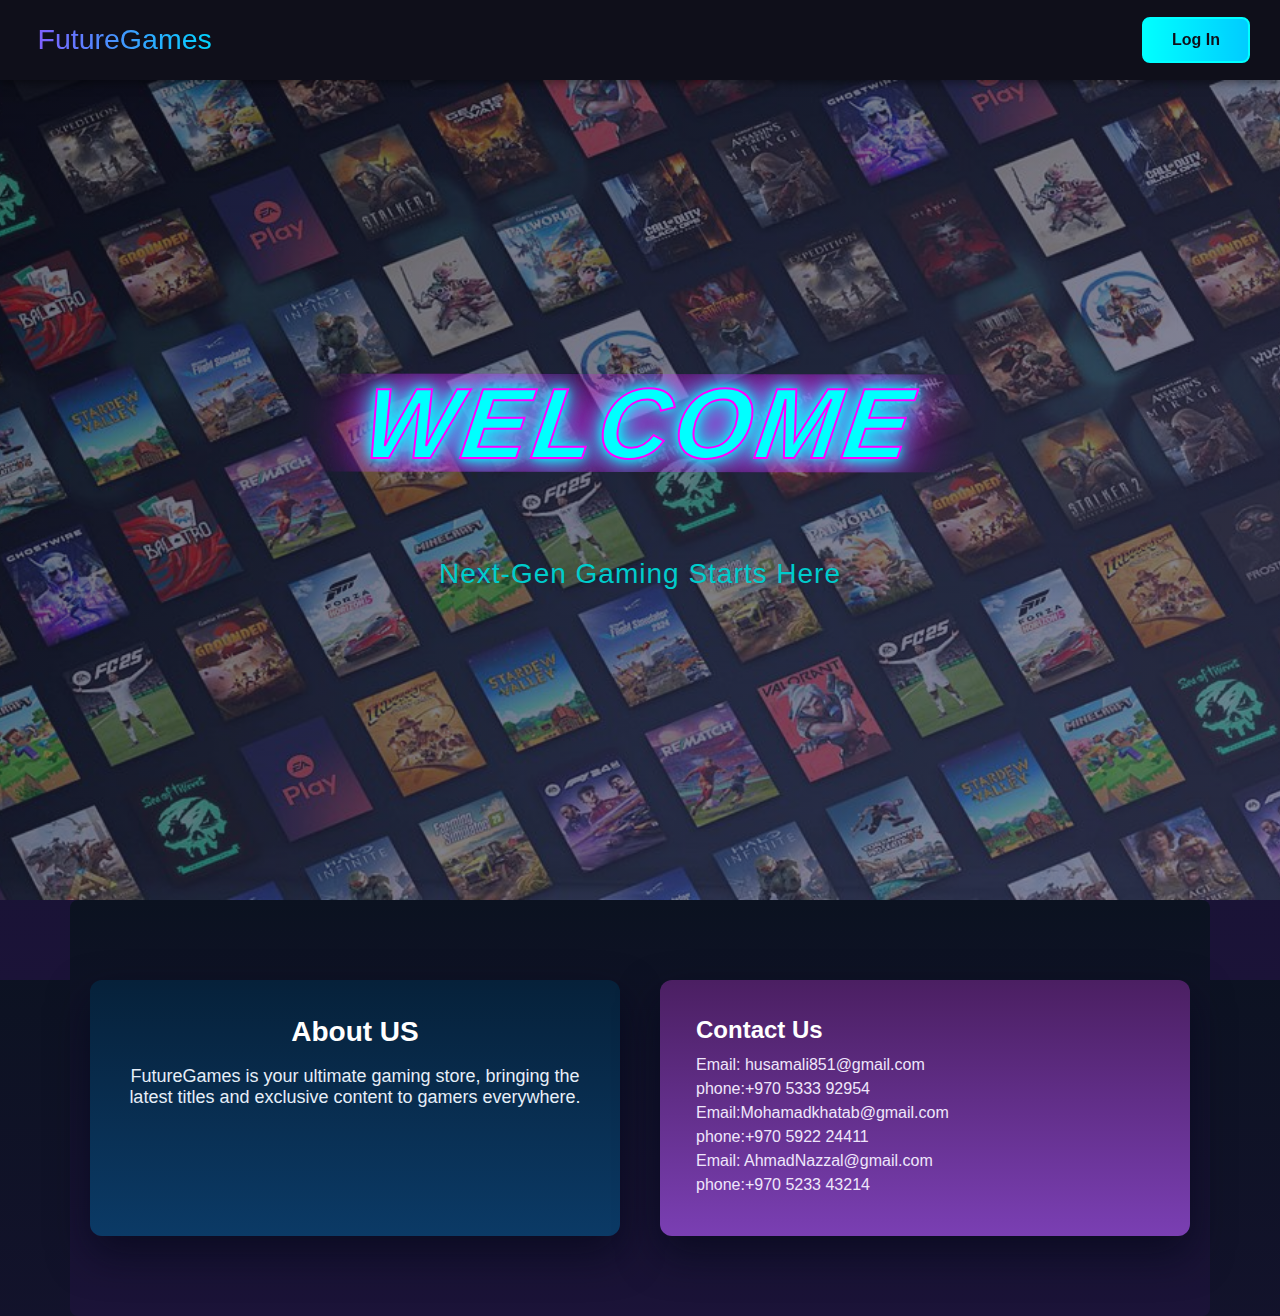
<file: index.html>
<!DOCTYPE html>
<html>
<title> FutureGames</title>

<head>
    <meta charset="UTF-8">
    <title>FutureGames</title>
    <link rel="stylesheet" href="css/index.css">

</head>

<body>

    <header>
        <img src="assets/images/FutureGames-logo.svg" alt="FutureGames-logo" class="logo">
        <a href="login.html" class="signin-btn">Log In</a>
    </header>


    <section class="welcom">
        <h1>WELCOME</h1>
        <p>Next-Gen Gaming Starts Here</p>
    </section>


    <section class="cards">
        <div class="card about">
            <h2>About US</h2>
            <p>FutureGames is your ultimate gaming store, bringing the latest titles and exclusive content to gamers
                everywhere.</p>
        </div>

        <div class="card contact">
            <h3>Contact Us</h3>
            <p>Email: husamali851@gmail.com</p>
            <p>phone:+970 5333 92954</p>
            <p>Email:Mohamadkhatab@gmail.com</p>
            <p>phone:+970 5922 24411</p>
            <p>Email: AhmadNazzal@gmail.com</p>
            <p>phone:+970 5233 43214</p>
        </div>
    </section>

</body>

</html>
</file>
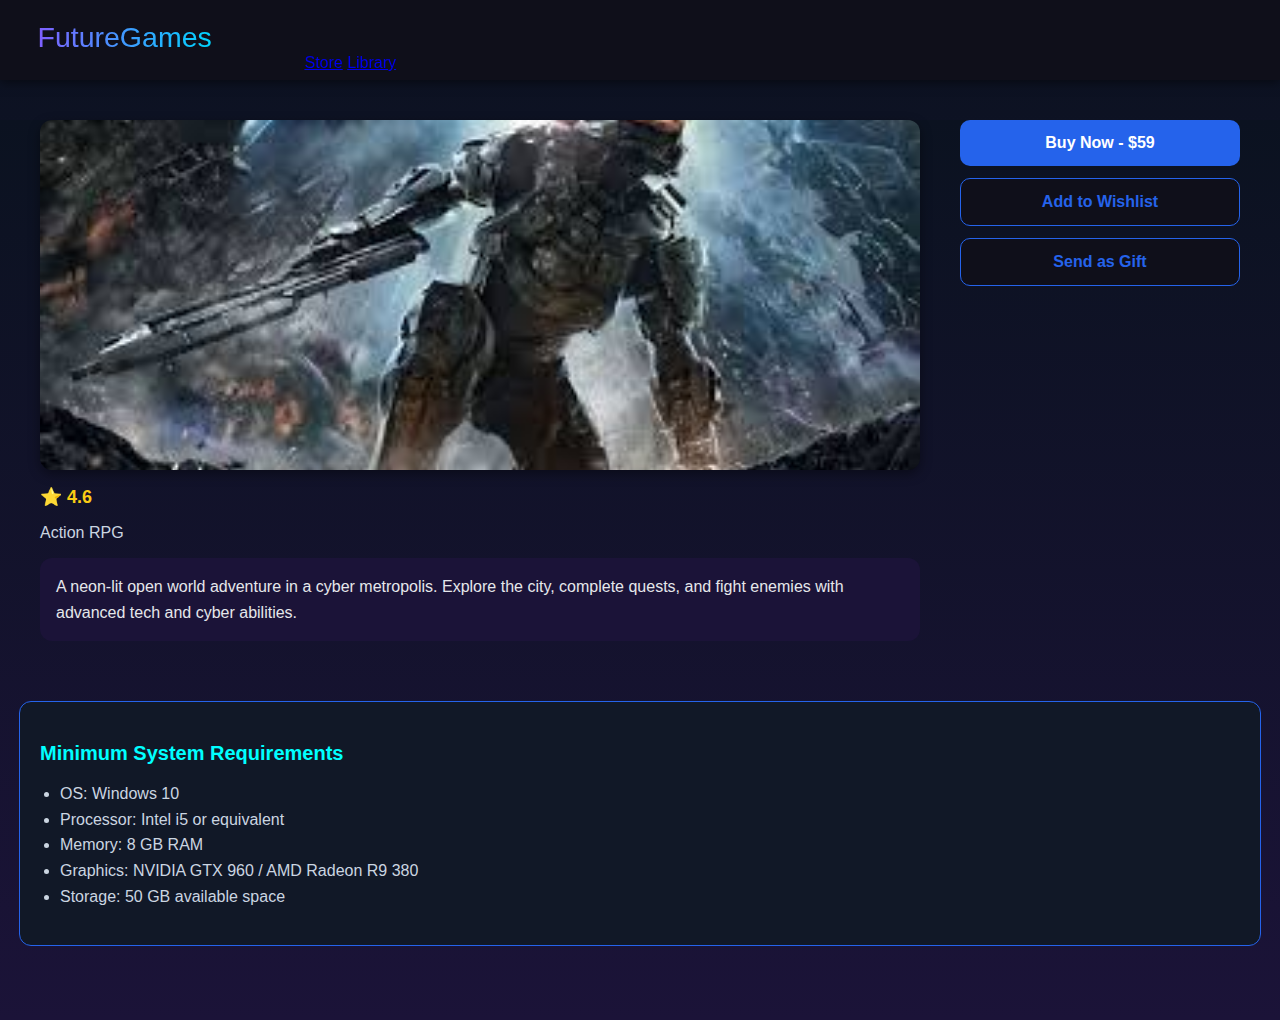
<file: game1.html>
<!DOCTYPE html>
<html lang="en">
<head>
    <meta charset="UTF-8">
    <meta name="viewport" content="width=device-width, initial-scale=1.0">
    <title>Cyber Adventure | FutureGames</title>
    <link rel="stylesheet" href="css/game1.css">
    <style>
        /* ===== General resets ===== */
        html, body {
            height: 100%;
            margin: 0;
            padding: 0;
            font-family: Arial, Helvetica, sans-serif;
            background: linear-gradient(180deg, #0b1220 0%, #1b1338 100%);
            color: #eee;
            scroll-behavior: smooth;
        }

        header {
            position: fixed;
            top: 0;
            width: 100%;
            height: 80px;
            background-color: #0f0f1a;
            display: flex;
            justify-content: space-between;
            align-items: center;
            padding: 0 30px;
            box-shadow: 0 2px 10px rgba(0,0,0,0.5);
            z-index: 100;
            box-sizing: border-box;
        }

        header .logo {
            height: 60px;
        }

        /* ===== Page Layout ===== */
        .game-page {
            max-width: 1200px;
            margin: 120px auto 40px;
            display: flex;
            flex-wrap: wrap;
            gap: 40px;
            padding: 0 16px;
        }

        /* ===== Left Column ===== */
        .left-column {
            flex: 1 1 500px;
            display: flex;
            flex-direction: column;
            gap: 16px;
        }

        .left-column img {
            width: 100%;
            height: 350px;
            object-fit: cover;
            border-radius: 12px;
            background: #111827;
            box-shadow: 0 4px 12px rgba(0,0,0,0.4);
        }

        .rating {
            font-size: 18px;
            color: #facc15;
            font-weight: 700;
        }

        .genre {
            font-size: 16px;
            color: #cbd5e1;
            font-weight: 500;
        }

        .description {
            font-size: 16px;
            color: #e5e7eb;
            line-height: 1.6;
            background: #1b1338;
            padding: 16px;
            border-radius: 12px;
        }

        /* ===== Right Column ===== */
        .right-column {
            flex: 0 0 280px;
            display: flex;
            flex-direction: column;
            gap: 12px;
            align-items: stretch;
        }

        .buy-btn, .wishlist-btn, .gift-btn {
            padding: 14px;
            border-radius: 10px;
            font-weight: 700;
            font-size: 16px;
            cursor: pointer;
            border: none;
            text-align: center;
            transition: all 0.2s ease;
        }

        .buy-btn {
            background: #2563eb;
            color: white;
        }

        .buy-btn:hover {
            background: #1d4ed8;
        }

        .wishlist-btn, .gift-btn {
            background: #0f0f1a;
            border: 1px solid #2563eb;
            color: #2563eb;
        }

        .wishlist-btn:hover, .gift-btn:hover {
            background: #1b1338;
        }

        /* ===== System Requirements ===== */
        .system-req {
            max-width: 1200px;
            margin: 60px auto 40px;
            padding: 20px;
            background: #111827;
            border-radius: 12px;
            border: 1px solid #2563eb;
        }

        .system-req h3 {
            font-size: 20px;
            color: #00ffff;
            margin-bottom: 12px;
        }

        .system-req ul {
            list-style: disc;
            padding-left: 20px;
            color: #cbd5e1;
            line-height: 1.6;
        }

        /* ===== Responsive ===== */
        @media (max-width: 1000px) {
            .game-page {
                flex-direction: column;
                align-items: center;
            }

            .right-column {
                width: 100%;
            }

            .left-column img {
                height: 300px;
            }
        }
    </style>
</head>
<body>

<header>
    <div class="nav-left">
        <img src="assets/images/FutureGames-logo.svg" class="logo">
        <a href="store.html" class="nav-btn">Store</a>
        <a href="library.html" class="nav-btn">Library</a>
    </div>
</header>

<div class="game-page">
    <!-- Left column: images + info -->
    <div class="left-column">
        <img src="assets/images/games/game1.jpg" alt="Cyber Adventure">
        <div class="rating">⭐ 4.6</div>
        <div class="genre">Action RPG</div>
        <div class="description">
            A neon-lit open world adventure in a cyber metropolis. Explore the city, complete quests, and fight enemies with advanced tech and cyber abilities.
        </div>
    </div>

    <!-- Right column: purchase buttons -->
    <div class="right-column">
        <button class="buy-btn">Buy Now - $59</button>
        <button class="wishlist-btn">Add to Wishlist</button>
        <button class="gift-btn">Send as Gift</button>
    </div>
</div>

<!-- System Requirements -->
<div class="store-wrap system-req">
    <h3>Minimum System Requirements</h3>
    <ul>
        <li>OS: Windows 10</li>
        <li>Processor: Intel i5 or equivalent</li>
        <li>Memory: 8 GB RAM</li>
        <li>Graphics: NVIDIA GTX 960 / AMD Radeon R9 380</li>
        <li>Storage: 50 GB available space</li>
    </ul>
</div>

</body>
</html>
</file>
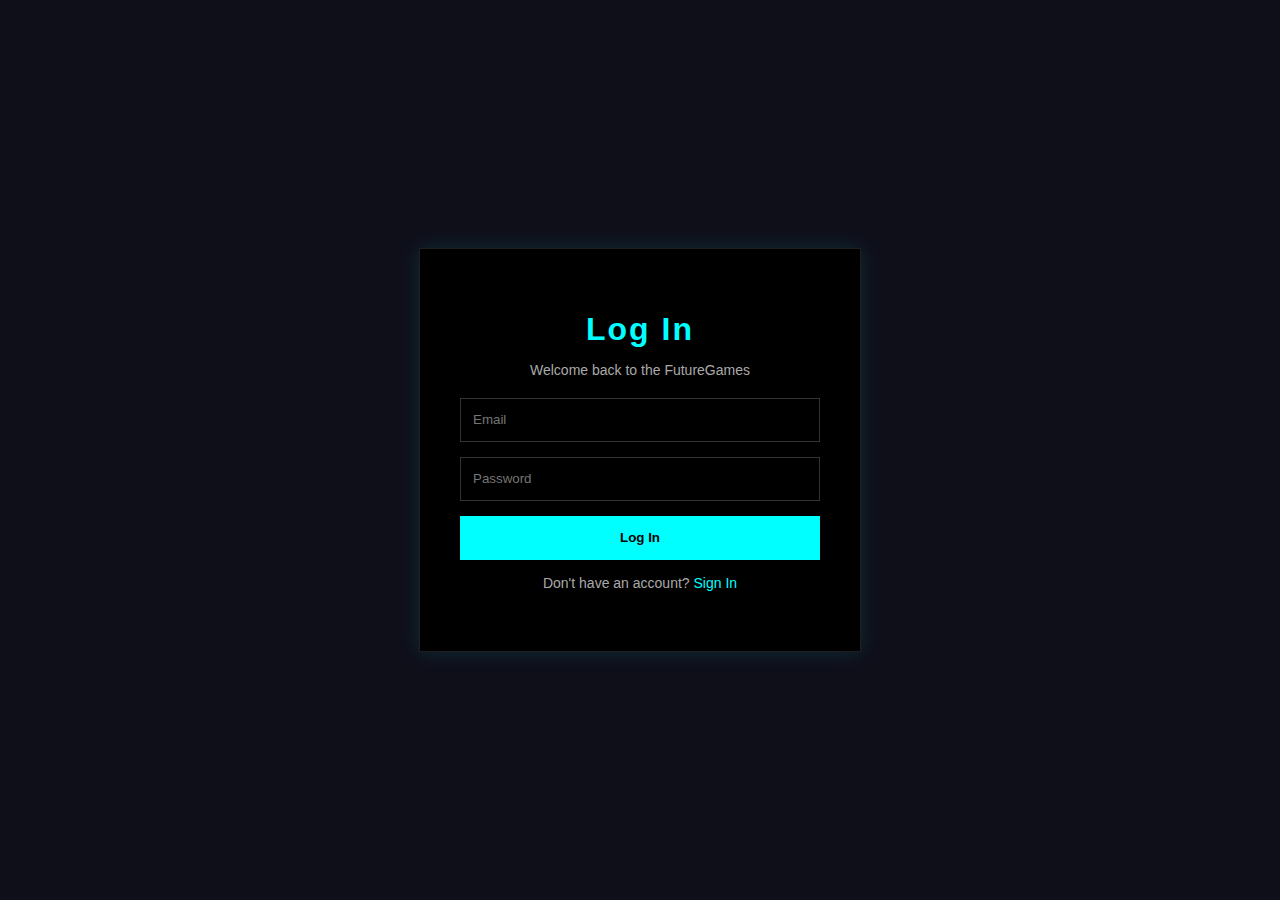
<file: library.html>
<!DOCTYPE html>
<html lang="en">

<head>
    <meta charset="UTF-8" />
    <meta name="viewport" content="width=device-width, initial-scale=1.0" />
    <title>My Library | FutureGames</title>
    <link rel="stylesheet" href="css/library.css">
</head>

<body>

    <header>
        <div class="nav-left">
            <img src="assets/images/FutureGames-logo.svg" class="logo">
            <a href="store.html" class="nav-btn">Store</a>
            <button class="nav-btn active" disabled>Library</button>
        </div>
        <div class="user-box">
            <span id="helloUser"></span>
        </div>
    </header>

    <div class="store-wrap">
        <h1>My Library</h1>
        <div class="grid" id="libraryGrid"></div>
        <p id="emptyLibrary">Your library is empty.</p>
    </div>

    <script>
        const currentUser = JSON.parse(localStorage.getItem('currentUser') || 'null');
        if (!currentUser) window.location.href = 'login.html';
        document.getElementById('helloUser').textContent = `Hi, ${currentUser.fullName}`;

        const libraryKey = `library_${currentUser.email}`;
        const library = JSON.parse(localStorage.getItem(libraryKey) || '[]');

        const grid = document.getElementById('libraryGrid');
        const empty = document.getElementById('emptyLibrary');

        if (library.length === 0) {
            empty.style.display = 'block';
        } else {
            empty.style.display = 'none';
            grid.innerHTML = library.map(game => `
    <div class="product">
        <div class="product-media" style="background:${game.color}">
            <img src="${game.image}" alt="${game.name}">
        </div>
        <div class="product-body">
            <h3>${game.name}</h3>
            <p class="meta">${game.genre}</p>
            <p class="desc">${game.description}</p>
            <button class="install-btn" disabled>Install</button>
        </div>
    </div>
    `).join('');
        }
    </script>

</body>

</html>
</file>
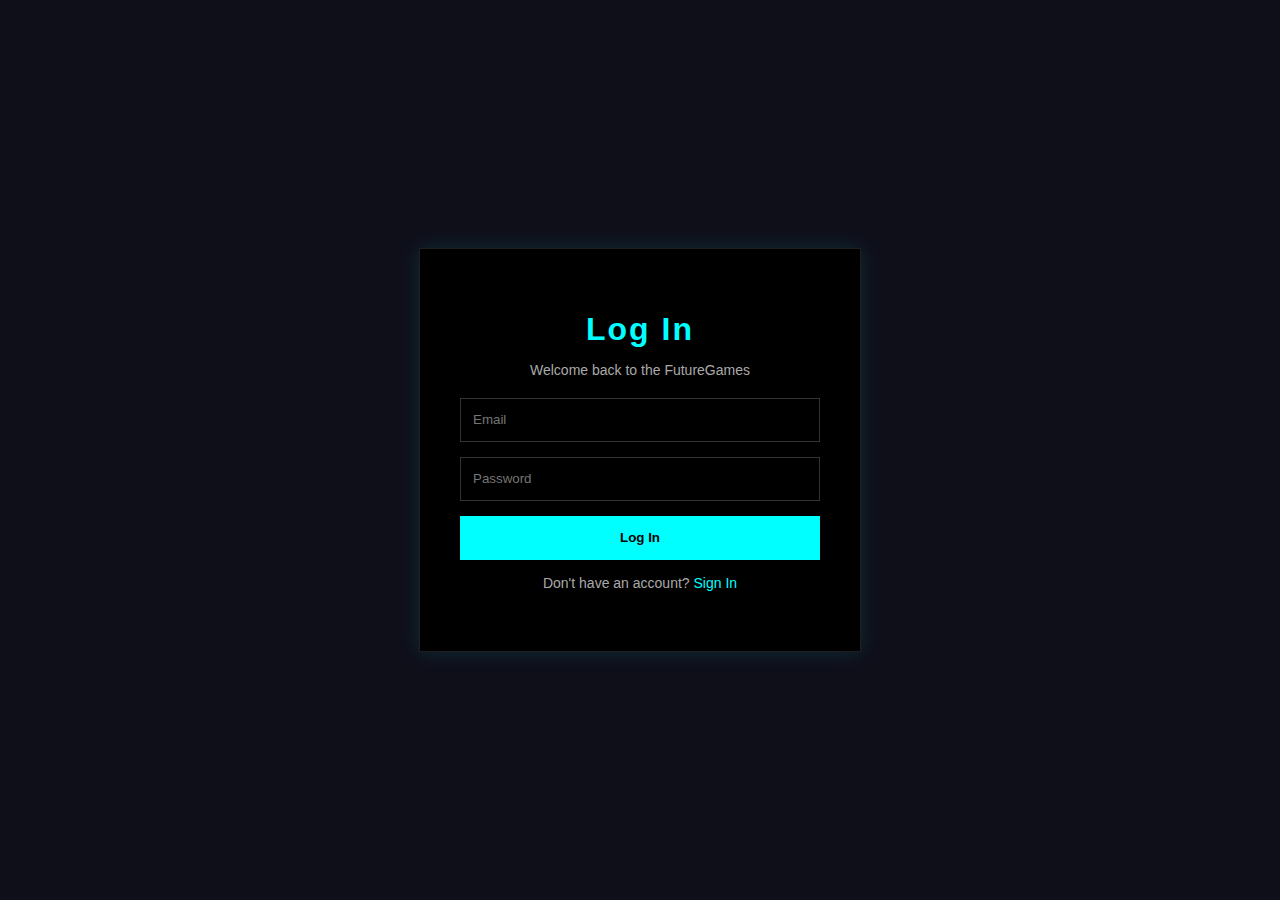
<file: login.html>
<!DOCTYPE html>
<html lang="en">

<head>
    <meta charset="UTF-8">
    <title>Log In | FutureGames</title>
    <link rel="stylesheet" href="css/login.css">

</head>

<body class="login-page">
    <div class="login-container">
        <h1>Log In</h1>
        <p>Welcome back to the FutureGames</p>

        <form id="loginForm">
            <input type="email" id="loginEmail" placeholder="Email" required>
            <input type="password" id="loginPassword" placeholder="Password" required>
            <span id="loginError" style="color: red; display: none;">Invalid email or password!</span>

            <button type="submit">Log In</button>

        </form>

        <p class="switch">
            Don't have an account?
            <a href="register.html">Sign In</a>
        </p>
    </div>
    <script>
const loginForm = document.getElementById('loginForm');
const loginEmail = document.getElementById('loginEmail');
const loginPassword = document.getElementById('loginPassword');
const loginError = document.getElementById('loginError');

// TEMP: ensure at least one test user exists
if (!localStorage.getItem('users')) {
    localStorage.setItem('users', JSON.stringify([
        { fullName: "Test User", email: "test@test.com", password: "1234" }
    ]));
}

loginForm.addEventListener('submit', function (e) {
    e.preventDefault();

    const users = JSON.parse(localStorage.getItem('users')) || [];

    // Find user with matching email and password
    const user = users.find(u => u.email === loginEmail.value && u.password === loginPassword.value);

    if (user) {
        //  Save current user
        localStorage.setItem('currentUser', JSON.stringify(user));
        loginError.style.display = 'none';

        alert('Login successful!');
        window.location.href = 'store.html';
    } else {
        loginError.style.display = 'block';
        loginEmail.value = '';
        loginPassword.value = '';
    }
});
</script>
</file>
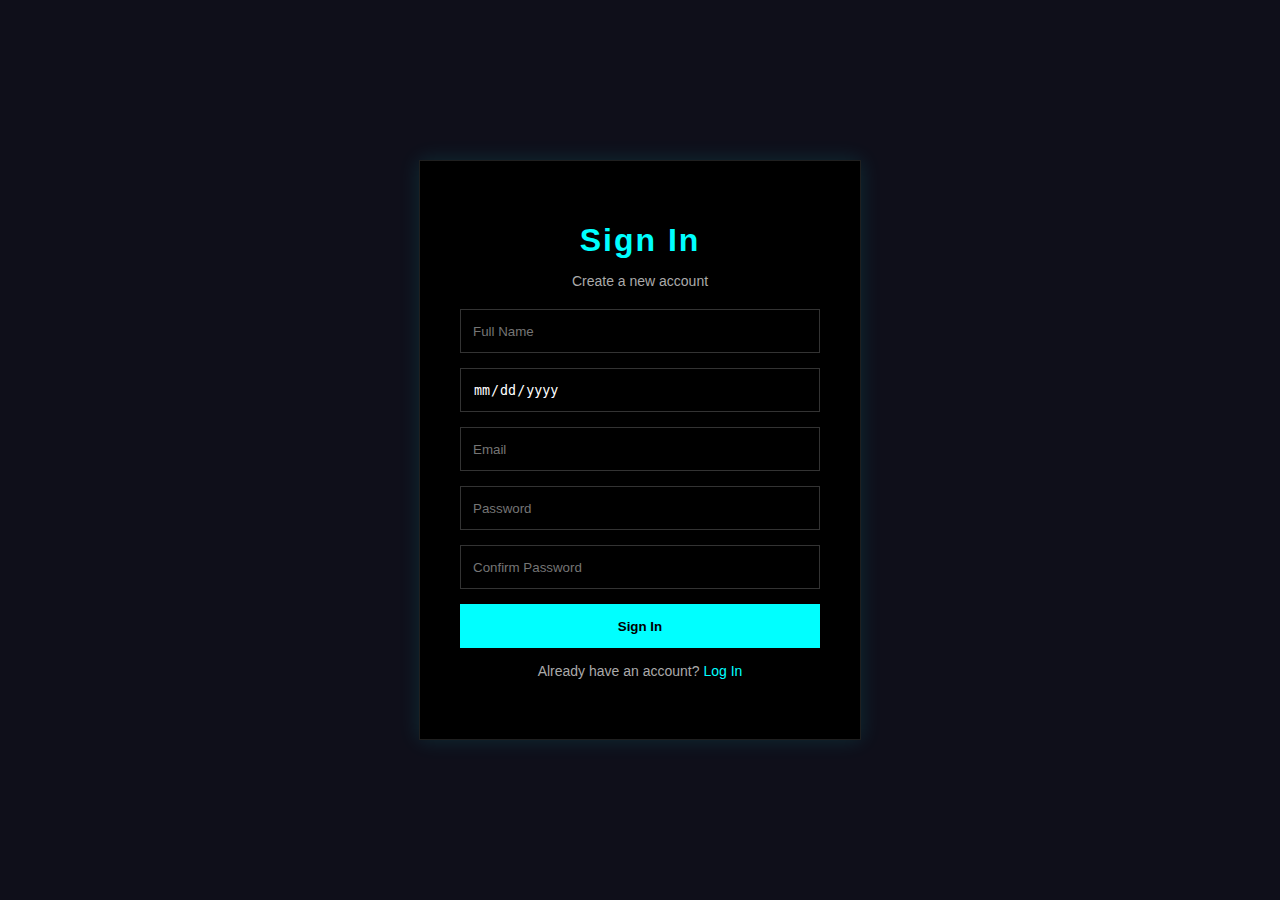
<file: register.html>
<!DOCTYPE html>
<html lang="en">

<head>
    <meta charset="UTF-8">
    <title>Register | FutureGames</title>
    <link rel="stylesheet" href="css/register.css">
</head>

<body class="login-page">
    <div class="login-container">
        <h1>Sign In</h1>
        <p>Create a new account</p>

        <form id="registerForm">
            <input type="text" id="fullName" placeholder="Full Name" required>
            <input type="date" id="dateOfBirth" placeholder="Date of Birth" required>
            <input type="email" id="email" placeholder="Email" required>
            <input type="password" id="password" placeholder="Password" required>
            <input type="password" id="confirmPassword" placeholder="Confirm Password" required>
            <span id="passwordError" style="color: red; display: none;">Passwords do not match!</span>
            <span id="registerSuccess" style="color: green; display: none;">Account created successfully!
                Redirecting...</span>
            <button type="submit">Sign In</button>
        </form>

        <p class="switch">
            Already have an account?
            <a href="login.html">Log In</a>
        </p>
    </div>

    <script>
        const fullNameInput = document.getElementById('fullName');
        const dateOfBirthInput = document.getElementById('dateOfBirth');
        const emailInput = document.getElementById('email');
        const passwordInput = document.getElementById('password');
        const confirmPasswordInput = document.getElementById('confirmPassword');
        const passwordError = document.getElementById('passwordError');
        const registerSuccess = document.getElementById('registerSuccess');
        const registerForm = document.getElementById('registerForm');

        // Check passwords match on input
        function validatePasswords() {
            if (confirmPasswordInput.value && passwordInput.value !== confirmPasswordInput.value) {
                passwordError.style.display = 'block';
            } else {
                passwordError.style.display = 'none';
            }
        }

        passwordInput.addEventListener('input', validatePasswords);
        confirmPasswordInput.addEventListener('input', validatePasswords);

        // Handle form submission
        registerForm.addEventListener('submit', function (e) {
            e.preventDefault();

            // Validate passwords match
            if (passwordInput.value !== confirmPasswordInput.value) {
                passwordError.style.display = 'block';
                alert('Passwords do not match! Please try again.');
                return;
            }

            // Check if email already exists
            const users = JSON.parse(localStorage.getItem('users')) || [];
            const emailExists = users.some(user => user.email === emailInput.value);

            if (emailExists) {
                alert('Email already registered! Please use a different email or log in.');
                return;
            }

            // Save user data to localStorage
            const newUser = {
                fullName: fullNameInput.value,
                dateOfBirth: dateOfBirthInput.value,
                email: emailInput.value,
                password: passwordInput.value
            };

            users.push(newUser);
            localStorage.setItem('users', JSON.stringify(users));

            // Show success message and redirect
            registerSuccess.style.display = 'block';
            setTimeout(() => {
                window.location.href = 'login.html';
            }, 1500);
        });
    </script>
</body>
</file>
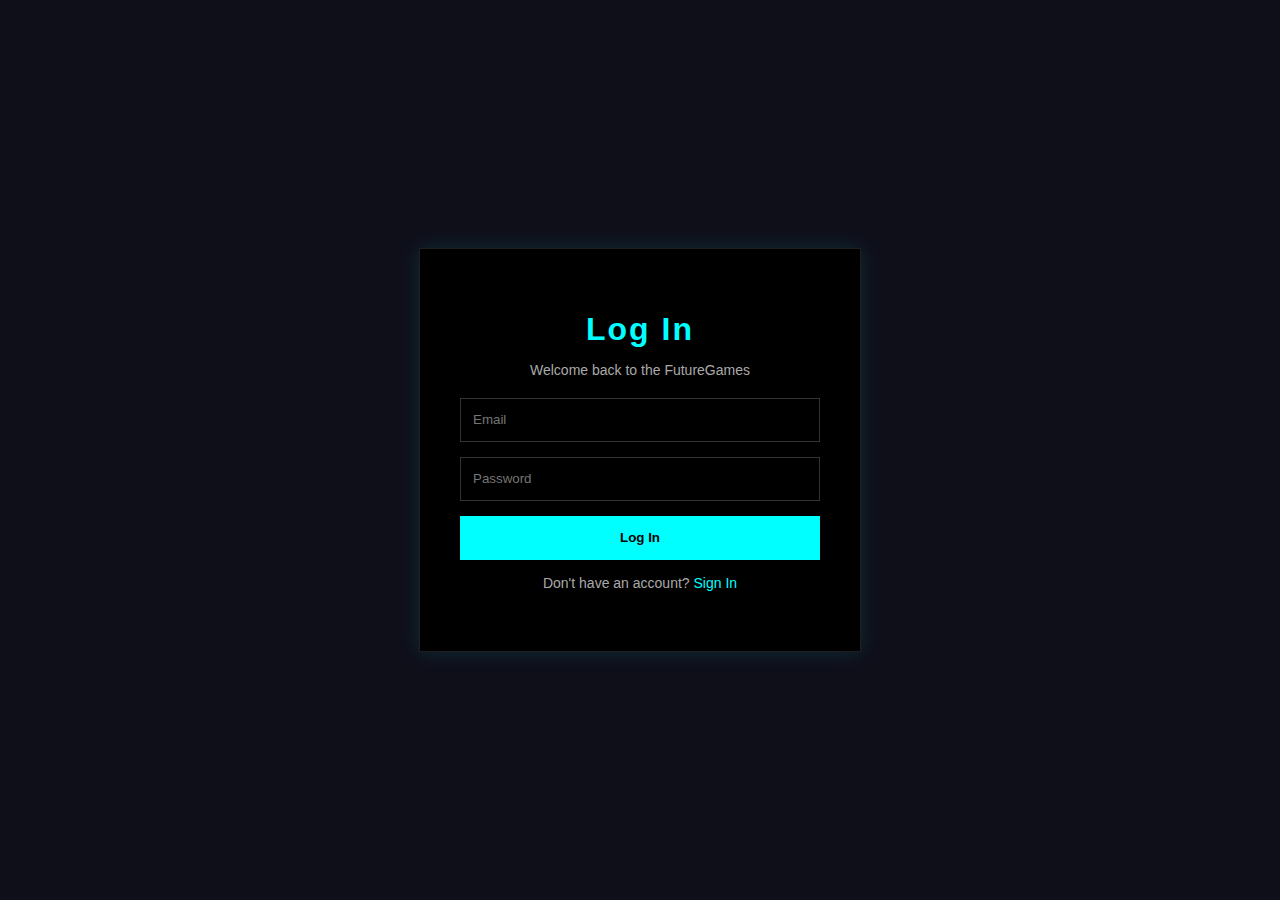
<file: store.html>
<!DOCTYPE html>
<html lang="en">

<head>
  <meta charset="UTF-8" />
  <meta name="viewport" content="width=device-width, initial-scale=1.0" />
  <title>Store | FutureGames</title>

  <link rel="stylesheet" href="css/store.css">
  <script src="js/products.js"></script>
  <style>
    /* Fix View Game button sizing inside product-body */
    .product-body .view-game {
      display: inline-block;
      width: auto;
      padding: 8px 14px;
      font-size: 14px;
      text-align: center;
      margin-top: 6px;
    }
  </style>
</head>

<body>

  <header>
    <div class="nav-left">
      <img src="assets/images/FutureGames-logo.svg" class="logo" alt="logo">
      <a href="store.html" class="nav-btn active">Store</a>
      <a href="library.html" class="nav-btn">Library</a>
    </div>

    <div class="user-box">
      <span id="helloUser"></span>
      <button class="btn btn-outline" id="logoutBtn">Log out</button>
    </div>
  </header>

  <div class="store-wrap">
    <h1>Store</h1>

    <!-- ===== Popular Games Carousel ===== -->
    <div class="popular-game-wrap">
      <h2>Popular Games</h2>
      <button id="carouselLeft" class="carousel-arrow">&#10094;</button>
      <canvas id="popularGameCanvas"></canvas>
      <button id="carouselRight" class="carousel-arrow">&#10095;</button>
    </div>

    <!-- ===== PRODUCTS GRID ===== -->
    <div class="grid" id="productsGrid"></div>

    <!-- ===== CART ===== -->
    <div class="cart">
      <h2>Your Cart</h2>
      <div id="cartEmpty">Cart is empty.</div>
      <ul id="cartList" style="display:none;"></ul>

      <button class="btn btn-success" id="addToLibraryBtn">Add to Library</button>
      <button class="btn btn-primary" id="clearCartBtn">Clear Cart</button>
    </div>
  </div>

  <script>
    // ===== User Logic =====
    const currentUser = JSON.parse(localStorage.getItem("currentUser"));
    if (!currentUser) location.href = "login.html";
    document.getElementById("helloUser").textContent = `Hi, ${currentUser.fullName}`;
    document.getElementById("logoutBtn").onclick = () => {
      localStorage.removeItem("currentUser");
      location.href = "login.html";
    };

    const cartKey = `cart_${currentUser.email}`;
    const libraryKey = `library_${currentUser.email}`;

    function getCart() { return JSON.parse(localStorage.getItem(cartKey) || "[]"); }
    function saveCart(cart) { localStorage.setItem(cartKey, JSON.stringify(cart)); }
    function getLibrary() { return JSON.parse(localStorage.getItem(libraryKey) || "[]"); }
    function saveLibrary(lib) { localStorage.setItem(libraryKey, JSON.stringify(lib)); }

    function addToCart(product) {
      const cart = getCart();
      cart.push(product);
      saveCart(cart);
      renderCart();
    }

    function removeFromCart(index) {
      const cart = getCart();
      cart.splice(index, 1);
      saveCart(cart);
      renderCart();
    }

    const cartList = document.getElementById("cartList");
    const cartEmpty = document.getElementById("cartEmpty");

    function renderCart() {
      const cart = getCart();
      if (cart.length === 0) {
        cartEmpty.style.display = "block";
        cartList.style.display = "none";
        cartList.innerHTML = "";
        return;
      }
      cartEmpty.style.display = "none";
      cartList.style.display = "block";
      cartList.innerHTML = cart.map((game, index) => `
        <li style="display:flex; justify-content:space-between; align-items:center;">
          <span>${game.name} - $${game.price}</span>
          <button onclick="removeFromCart(${index})">Remove</button>
        </li>
      `).join("");
    }

    document.getElementById("addToLibraryBtn").onclick = () => {
      const cart = getCart();
      if (cart.length === 0) return;
      const library = getLibrary();
      cart.forEach(game => {
        if (!library.find(g => g.id === game.id)) library.push(game);
      });
      saveLibrary(library);
      saveCart([]);
      renderCart();
      alert("Games added to library!");
    };

    document.getElementById("clearCartBtn").onclick = () => {
      saveCart([]);
      renderCart();
    };

    // ===== Render Products from products.js =====
    const grid = document.getElementById("productsGrid");
    function renderProducts() {
      grid.innerHTML = "";
      window.products.forEach(p => {
        const div = document.createElement("div");
        div.className = "product";
        div.innerHTML = `
          <div class="product-media">
            <img src="${p.image}" alt="${p.name}">
          </div>
          <div class="product-body">
            <h3>${p.name}</h3>
            <p class="meta">${p.genre} · Rating: ${p.rating}</p>
            <p class="desc">${p.description}</p>
            <p class="price">Price: $${p.price}</p>
            <button class="btn btn-primary add-cart">Add to Cart</button>
            ${p.id === 1 ? '<a href="game1.html" class="btn btn-outline view-game">View Game</a>' : ''}
          </div>
        `;
        grid.appendChild(div);

        // Add to cart button
        div.querySelector(".add-cart").addEventListener("click", () => addToCart(p));
      });
    }

    renderProducts();
    renderCart();

    // ===== Popular Games Carousel =====
    const canvas = document.getElementById('popularGameCanvas');
    const ctx = canvas.getContext('2d');
    const popularImages = [
      "assets/images/games/popular1.jpg",
      "assets/images/games/popular2.jpg",
      "assets/images/games/popular3.jpg",
      "assets/images/games/popular4.jpg"
    ];
    let currentIndex = 0;

    function resizeCanvas() {
      canvas.width = canvas.clientWidth;
      canvas.height = canvas.clientHeight;
      drawImage();
    }

    function drawImage() {
      const img = new Image();
      img.src = popularImages[currentIndex];
      img.onload = () => {
        ctx.clearRect(0, 0, canvas.width, canvas.height);
        ctx.drawImage(img, 0, 0, canvas.width, canvas.height);
      }
    }

    function nextImage() {
      currentIndex = (currentIndex + 1) % popularImages.length;
      drawImage();
    }

    function prevImage() {
      currentIndex = (currentIndex - 1 + popularImages.length) % popularImages.length;
      drawImage();
    }

    document.getElementById('carouselRight').addEventListener('click', nextImage);
    document.getElementById('carouselLeft').addEventListener('click', prevImage);

    // Auto slide every 3 seconds
    setInterval(nextImage, 3000);

    window.addEventListener('resize', resizeCanvas);
    resizeCanvas();

  </script>

</body>
</html>
</file>
<file: css/index.css>
/* ===== General resets ===== */
html,
body {
    height: 100%;
    margin: 0;
    padding: 0;
    font-family: Arial, Helvetica, sans-serif;
    background: linear-gradient(180deg, #0b1220 0%, #1b1338 100%);
    color: #eee;
    scroll-behavior: smooth;
}



/* ===== Header ===== */
header {
    position: fixed;
    top: 0;
    width: 100%;
    height: 80px;
    background-color: #0f0f1a;
    display: flex;
    justify-content: space-between;
    align-items: center;
    padding: 0 30px;
    box-shadow: 0 2px 10px rgba(0, 0, 0, 0.5);
    z-index: 100;
    box-sizing: border-box;
}

header .logo {
    height: 60px;
    flex-shrink: 0;
    min-width: 150px;
}

.nav-left {
    display: flex;
    align-items: center;
    gap: 12px;
}

.nav-btn {
    background: transparent;
    border: none;
    font-weight: 700;
    font-size: 15px;
    cursor: pointer;
    padding: 6px 12px;
    border-radius: 6px;
    color: #fff;
    text-decoration: none;
}

.nav-btn:hover {
    background: #1d4ed8;
}

.nav-btn.active,
.nav-btn:disabled {
    background: #2563eb;
    color: white;
    cursor: default;
    pointer-events: none;
}

/* User box */
.user-box {
    display: flex;
    align-items: center;
    gap: 10px;
    color: #fff;
}

.btn {
    padding: 10px 14px;
    border: none;
    cursor: pointer;
    border-radius: 8px;
    font-weight: 600;
}

.btn-primary {
    background: #2563eb;
    color: #fff;
}

.btn-primary:hover {
    background: #1d4ed8;
}

.btn-outline {
    background: #f1f5f9;
    border: 1px solid #2563eb;
    color: #2563eb;
}

.btn-outline:hover {
    background: #e0e7ff;
}

.signin-btn {
    background: linear-gradient(90deg, #00ffff, #00ccff);
    color: #0f0f1a;
    padding: 12px 28px;
    border-radius: 8px;
    text-decoration: none;
    font-weight: bold;
    border: 2px solid #00ffff;
    cursor: pointer;
    display: inline-block;
    text-shadow: 0 0 10px rgba(0, 255, 255, 0.5);
    flex-shrink: 0;
}

.signin-btn:hover {
    opacity: 0.8;
}

/* ===== Homepage Welcome ===== */
.welcom {
    position: relative;
    height: calc(100vh - 80px);
    margin-top: 80px;
    background:
        linear-gradient(135deg, rgba(15, 18, 36, 0.6), rgba(58, 58, 94, 0.6)),
        url('../assets/images/image.jpg');
    background-size: cover;
    background-position: center center;
    background-repeat: no-repeat;
    display: flex;
    flex-direction: column;
    justify-content: center;
    color: white;
    text-align: center;
}

.welcom h1 {
    font-size: 100px;
    margin-top: 10px;
    font-weight: 900;
    letter-spacing: 4px;
    text-transform: uppercase;
    color: #00ffff;
    -webkit-text-stroke: 2px #ff00ff;
    text-stroke: 2px #ff00ff;
    text-shadow:
        0 0 10px #00ffff,
        0 0 20px #00ffff,
        0 0 30px #00ffff,
        0 0 40px #ff00ff,
        0 0 60px #ff00ff,
        0 0 80px #ff00ff;
    font-family: "Arial Black", sans-serif;
    line-height: 1;
    transform: skewX(-8deg);
    font-style: italic;
    clip-path: polygon(
        0% 0%, 100% 2%, 100% 45%, 98% 50%, 100% 55%,
        100% 100%, 0% 98%, 0% 55%, 2% 50%, 0% 45%
    );
    position: relative;
}

.welcom p {
    font-size: 28px;
    margin-top: 18px;
    color: #00cccc;
    font-weight: 300;
    letter-spacing: 1px;
}

/* ===== Homepage Cards ===== */
.cards {
    display: flex;
    gap: 40px;
    justify-content: center;
    align-items: stretch;
    padding: 80px 20px;
    max-width: 1100px;
    margin: 0 auto;
    background: linear-gradient(180deg, #0b1220 0%, #1b1338 100%);
    border-radius: 8px;
}

.card {
    background: #0f1724;
    color: #fff;
    border-radius: 12px;
    box-shadow: 0 18px 40px rgba(3, 6, 23, 0.6);
    padding: 36px;
    width: 45%;
    min-width: 280px;
}

.card.about {
    background: linear-gradient(180deg, #06213a 0%, #0b3a66 100%);
}

.card.contact {
    background: linear-gradient(180deg, #4b1f62 0%, #7a3fb3 100%);
}

.about h2 {
    font-size: 28px;
    margin: 0 0 12px 0;
    text-align: center;
    color: #ffffff;
}

.about p {
    font-size: 18px;
    color: #e6eef8;
    text-align: center;
}

.contact h3 {
    font-size: 24px;
    margin: 0 0 12px 0;
    color: #ffffff;
}

.contact p {
    font-size: 16px;
    color: #efe6fb;
    margin: 6px 0;
}
</file>
<file: css/game1.css>
/* ===== General resets ===== */
html,
body {
    height: 100%;
    margin: 0;
    padding: 0;
    font-family: Arial, Helvetica, sans-serif;
    background: linear-gradient(180deg, #0b1220 0%, #1b1338 100%);
    color: #eee;
    scroll-behavior: smooth;
}

header {
    position: fixed;
    top: 0;
    width: 100%;
    height: 80px;
    background-color: #0f0f1a;
    display: flex;
    justify-content: space-between;
    align-items: center;
    padding: 0 30px;
    box-shadow: 0 2px 10px rgba(0,0,0,0.5);
    z-index: 100;
    box-sizing: border-box;
}

header .logo {
    height: 60px;
}

/* ===== Page Layout ===== */
.game-page {
    max-width: 1200px;
    margin: 120px auto 40px;
    display: flex;
    flex-wrap: wrap;
    gap: 40px;
    padding: 0 16px;
}

/* ===== Left Column ===== */
.left-column {
    flex: 1 1 500px;
    display: flex;
    flex-direction: column;
    gap: 16px;
}

.left-column img {
    width: 100%;
    height: 350px;
    object-fit: cover;
    border-radius: 12px;
    background: #111827;
    box-shadow: 0 4px 12px rgba(0,0,0,0.4);
}

.rating {
    font-size: 18px;
    color: #facc15; /* yellow stars */
    font-weight: 700;
}

.genre {
    font-size: 16px;
    color: #cbd5e1;
    font-weight: 500;
}

.description {
    font-size: 16px;
    color: #e5e7eb;
    line-height: 1.6;
    background: #1b1338;
    padding: 16px;
    border-radius: 12px;
}

/* ===== Right Column ===== */
.right-column {
    flex: 0 0 280px;
    display: flex;
    flex-direction: column;
    gap: 12px;
    align-items: stretch;
}

.buy-btn, .wishlist-btn, .gift-btn {
    padding: 14px;
    border-radius: 10px;
    font-weight: 700;
    font-size: 16px;
    cursor: pointer;
    border: none;
    text-align: center;
    transition: all 0.2s ease;
}

.buy-btn {
    background: #2563eb;
    color: white;
}

.buy-btn:hover {
    background: #1d4ed8;
}

.wishlist-btn, .gift-btn {
    background: #0f0f1a;
    border: 1px solid #2563eb;
    color: #2563eb;
}

.wishlist-btn:hover, .gift-btn:hover {
    background: #1b1338;
}

/* ===== System Requirements ===== */
.system-req {
    max-width: 1200px;
    margin: 60px auto 40px;
    padding: 20px;
    background: #111827;
    border-radius: 12px;
    border: 1px solid #2563eb;
}

.system-req h3 {
    font-size: 20px;
    color: #00ffff;
    margin-bottom: 12px;
}

.system-req ul {
    list-style: disc;
    padding-left: 20px;
    color: #cbd5e1;
    line-height: 1.6;
}

/* ===== Responsive ===== */
@media (max-width: 1000px) {
    .game-page {
        flex-direction: column;
        align-items: center;
    }

    .right-column {
        width: 100%;
    }

    .left-column img {
        height: 300px;
    }
}
</file>
<file: css/library.css>
/* ===== General resets ===== */
html,
body {
    height: 100%;
    margin: 0;
    padding: 0;
    font-family: Arial, Helvetica, sans-serif;
    background: linear-gradient(180deg, #0b1220 0%, #1b1338 100%);
    color: #eee;
    scroll-behavior: smooth;
}

/* ===== Header ===== */
header {
    position: fixed;
    top: 0;
    width: 100%;
    height: 80px;
    background-color: #0f0f1a;
    display: flex;
    justify-content: space-between;
    align-items: center;
    padding: 0 30px;
    box-shadow: 0 2px 10px rgba(0, 0, 0, 0.5);
    z-index: 100;
    box-sizing: border-box;
}

header .logo {
    height: 60px;
    flex-shrink: 0;
    min-width: 150px;
}

.nav-left {
    display: flex;
    align-items: center;
    gap: 12px;
}

.nav-btn {
    background: transparent;
    border: none;
    font-weight: 700;
    font-size: 15px;
    cursor: pointer;
    padding: 6px 12px;
    border-radius: 6px;
    color: #fff;
    text-decoration: none;
}

.nav-btn:hover {
    background: #1d4ed8;
}

.nav-btn.active,
.nav-btn:disabled {
    background: #2563eb;
    color: white;
    cursor: default;
    pointer-events: none;
}

/* User box */
.user-box {
    display: flex;
    align-items: center;
    gap: 10px;
    color: #fff;
}

.btn {
    padding: 10px 14px;
    border: none;
    cursor: pointer;
    border-radius: 8px;
    font-weight: 600;
}

.btn-primary {
    background: #2563eb;
    color: #fff;
}

.btn-primary:hover {
    background: #1d4ed8;
}

.btn-outline {
    background: #f1f5f9;
    border: 1px solid #2563eb;
    color: #2563eb;
}

.btn-outline:hover {
    background: #e0e7ff;
}

/* ===== Library Grid ===== */
.store-wrap {
    max-width: 1000px;
    margin: 120px auto 40px;
    padding: 0 16px;
}

.grid {
    display: grid;
    grid-template-columns: repeat(auto-fit, minmax(220px, 1fr));
    gap: 16px;
    margin-top: 20px;
}

/* ===== Product Card ===== */
.product {
    background: #ffffff;
    border-radius: 12px;
    padding: 16px;
    border: 1px solid #b80b28;
    display: flex;
    flex-direction: column;
    justify-content: flex-start;
}

/* ===== Product Media / Image ===== */
.product-media {
    height: 150px;
    border-radius: 8px;
    overflow: hidden;
    display: flex;
    align-items: center;
    justify-content: center;
    margin-bottom: 12px;
}

.product-media img {
    max-width: 100%;
    max-height: 100%;
    object-fit: contain;
    display: block;
}

/* ===== Product Body / Text ===== */
.product-body {
    display: flex;
    flex-direction: column;
}

.product-body h3 {
    color: #111827;
    font-size: 18px;
    font-weight: 700;
    margin-bottom: 6px;
}

.product-body .meta {
    color: #1e293b;
    font-size: 13px;
    margin-bottom: 6px;
}

.product-body .desc {
    color: #1e293b;
    font-size: 14px;
    line-height: 1.5;
    margin-bottom: 6px;
}

/* ===== Install Button ===== */
.install-btn {
    background: #2563eb;
    color: white;
    border: none;
    padding: 6px 12px;
    border-radius: 6px;
    margin-top: 6px;
    cursor: not-allowed; /* disabled style */
}

/* ===== Empty Library Message ===== */
#emptyLibrary {
    color: #64748b;
    margin-top: 30px;
    text-align: center;
}
</file>
<file: css/login.css>
/* ===== General resets ===== */
html,
body {
    height: 100%;
    margin: 0;
    padding: 0;
    font-family: Arial, Helvetica, sans-serif;
    background: #0f0f1a;
    color: #eee;
}

/* ===== Login / Register Page ===== */
.login-page {
    background-color: #0f0f1a;
    min-height: 100vh;
    display: flex;
    justify-content: center;
    align-items: center;
}

.login-page .login-container {
    background-color: #000;
    width: 360px;
    padding: 40px;
    box-shadow: 0 0 20px rgba(0, 255, 255, 0.12);
    border: 1px solid #1f1f1f;
    text-align: center;
}

.login-page .login-container h1 {
    color: #00ffff;
    margin-bottom: 10px;
    letter-spacing: 2px;
}

/* ===== INPUTS (FIXED HEIGHT) ===== */
.login-page .login-container input {
    width: 100%;
    height: 44px;              
    padding: 0 12px;           
    margin-bottom: 15px;
    background: transparent;
    border: 1px solid #333;
    color: white;
    outline: none;
    box-sizing: border-box;
}

.login-page .login-container input:focus {
    border-color: #00ffff;
}

/* ===== BUTTON (MATCHES INPUT HEIGHT) ===== */
.login-page .login-container button {
    width: 100%;
    height: 44px;              
    background-color: #00ffff;
    border: none;
    color: black;
    font-weight: bold;
    cursor: pointer;
}

/* ===== Shared styles kept EXACT ===== */
.login-container {
    background-color: #000;
    width: 360px;
    padding: 30px;
    border-radius: 0px;
    box-shadow: 0 0 20px rgba(0, 255, 255, 0.3);
    border: 1px solid #00ffff;
}

.login-container h1 {
    text-align: center;
    margin-bottom: 10px;
    letter-spacing: 2px;
}

.login-container p {
    text-align: center;
    color: #aaa;
    margin-bottom: 20px;
    font-size: 14px;
}

/* ===== Hover effect stays the same ===== */
.login-container button:hover {
    background-color: black;
    color: #00ffff;
    border: 1px solid #00ffff;
}

.switch {
    margin-top: 15px;
    font-size: 13px;
}

.switch a {
    color: #00ffff;
    text-decoration: none;
}

.switch a:hover {
    text-decoration: underline;
}
</file>
<file: css/register.css>
/* ===== General resets ===== */
html,
body {
    height: 100%;
    margin: 0;
    padding: 0;
    font-family: Arial, Helvetica, sans-serif;
    background-color: #0f0f1a;
    color: #eee;
}

/* ===== Login / Register Page (shared from original) ===== */
.login-page {
    background-color: #0f0f1a;
    min-height: 100vh;
    display: flex;
    justify-content: center;
    align-items: center;
}

/* Container for the sign-in box */
.login-page .login-container {
    background-color: #000;              /* ✅ BLACK BOX */
    width: 360px;
    padding: 40px;
    box-shadow: 0 0 20px rgba(0, 255, 255, 0.12);
    border: 1px solid #1f1f1f;
    text-align: center;
}

.login-page .login-container h1 {
    color: #00ffff;
    margin-bottom: 10px;
    letter-spacing: 2px;
}

/* ===== INPUTS (fixed height to match button) ===== */
.login-page .login-container input {
    width: 100%;
    height: 44px;             /* ✅ FIX */
    padding: 0 12px;          /* padding inside box handled by height */
    margin-bottom: 15px;
    background: transparent;
    border: 1px solid #333;
    color: white;
    outline: none;
    box-sizing: border-box;
}

.login-page .login-container input:focus {
    border-color: #00ffff;
}

/* ===== BUTTON (match inputs height) ===== */
.login-page .login-container button {
    width: 100%;
    height: 44px;             /* ✅ SAME HEIGHT */
    background-color: #00ffff;
    border: none;
    color: black;
    font-weight: bold;
    cursor: pointer;
}

.login-container {
    background-color: #000;               /* ✅ KEEP BLACK BOX */
    width: 360px;
    padding: 30px;
    border-radius: 0px;
    box-shadow: 0 0 20px rgba(0, 255, 255, 0.3);
    border: 1px solid #00ffff;
}

.login-container h1 {
    text-align: center;
    margin-bottom: 10px;
    letter-spacing: 2px;
}

.login-container p {
    text-align: center;
    color: #aaa;
    margin-bottom: 20px;
    font-size: 14px;
}

.login-container button:hover {
    background-color: black;
    color: #00ffff;
    border: 1px solid #00ffff;
}

.switch {
    margin-top: 15px;
    font-size: 13px;
}

.switch a {
    color: #00ffff;
    text-decoration: none;
}

.switch a:hover {
    text-decoration: underline;
}
</file>
<file: css/store.css>
/* ===== General resets (needed for store) ===== */
html,
body {
    height: 100%;
    margin: 0;
    padding: 0;
    font-family: Arial, Helvetica, sans-serif;
    background: linear-gradient(180deg, #0b1220 0%, #1b1338 100%);
    color: #eee;
    scroll-behavior: smooth;
}

/* ===== Header ===== */
header {
    position: fixed;
    top: 0;
    width: 100%;
    height: 80px;
    background-color: #0f0f1a;
    display: flex;
    justify-content: space-between;
    align-items: center;
    padding: 0 30px;
    box-shadow: 0 2px 10px rgba(0, 0, 0, 0.5);
    z-index: 100;
    box-sizing: border-box;
}

header .logo {
    height: 60px;
    flex-shrink: 0;
    min-width: 150px;
}

.nav-left {
    display: flex;
    align-items: center;
    gap: 12px;
}

.nav-btn {
    background: transparent;
    border: none;
    font-weight: 700;
    font-size: 15px;
    cursor: pointer;
    padding: 6px 12px;
    border-radius: 6px;
    color: #fff;
    text-decoration: none;
}

.nav-btn:hover {
    background: #1d4ed8;
}

.nav-btn.active,
.nav-btn:disabled {
    background: #2563eb;
    color: white;
    cursor: default;
    pointer-events: none;
}

/* User box */
.user-box {
    display: flex;
    align-items: center;
    gap: 10px;
    color: #fff;
}

.btn {
    padding: 10px 14px;
    border: none;
    cursor: pointer;
    border-radius: 8px;
    font-weight: 600;
}

.btn-primary {
    background: #2563eb;
    color: #fff;
}

.btn-primary:hover {
    background: #1d4ed8;
}

.btn-outline {
    background: #f1f5f9;
    border: 1px solid #2563eb;
    color: #2563eb;
}

.btn-outline:hover {
    background: #e0e7ff;
}

/* ===== Store Products ===== */
.store-wrap {
    max-width: 1000px;
    margin: 120px auto 40px;
    padding: 0 16px;
}

.grid {
    display: grid;
    grid-template-columns: repeat(auto-fit, minmax(220px, 1fr));
    gap: 16px;
    margin-top: 20px;
}

.product {
    background: #ffffff;
    border-radius: 12px;
    padding: 16px;
    border: 1px solid #b80b28;
    display: flex;
    flex-direction: column;
    justify-content: flex-start;
}

.product-media {
    height: 150px; /* adjust height */
    border-radius: 8px;
    overflow: hidden;
    display: flex;
    align-items: center;
    justify-content: center;
    margin-bottom: 12px;
}

.product-media img {
    max-width: 100%;
    max-height: 100%;
    object-fit: contain;
}

.product-description {
    color: #111; /* darker for readability */
}

/* Cart */
.cart {
    margin-top: 26px;
    background: #ffffff;
    border: 1px solid #e5e7eb;
    border-radius: 12px;
    padding: 16px;
}

.cart h2 {
    color: #2563eb;
}

.cart ul {
    margin: 10px 0 0;
    padding-left: 18px;
    color: #1e293b;
}

.cart li {
    display: flex;
    justify-content: space-between;
    margin-bottom: 6px;
}

.cart li button {
    background: #ef4444;
    border: none;
    padding: 2px 8px;
    border-radius: 6px;
    color: white;
    cursor: pointer;
}

/* Library page (if any products show as owned) */
.owned {
    color: #16a34a;
    font-weight: 700;
    margin-top: 10px;
}

.install-btn {
    background: #2563eb;
    color: white;
    border: none;
    padding: 6px 12px;
    border-radius: 6px;
    margin-top: 6px;
    cursor: not-allowed;
}

#emptyLibrary {
    color: #64748b;
    margin-top: 30px;
}

/* ===== Popular Games Carousel ===== */
.popular-game-wrap {
    display: flex;
    justify-content: center;
    align-items: center;
    flex-direction: column;
    margin-bottom: 30px;
    border: 2px solid #2563eb;
    border-radius: 12px;
    background: linear-gradient(180deg, #0b1220 0%, #1b1338 100%);
    padding: 10px;
    position: relative;
}

.popular-game-wrap h2 {
    color: #00ffff;
    margin-bottom: 10px;
}

#popularGameCanvas {
    border: 2px solid #00ffff;
    border-radius: 8px;
    background-color: #111827;
    width: 80%;
    height: 300px;
}

/* Carousel Arrows */
.carousel-arrow {
    position: absolute;
    top: 50%;
    transform: translateY(-50%);
    font-size: 32px;
    color: #00ffff;
    background: rgba(0, 0, 0, 0.3);
    border: none;
    padding: 6px 12px;
    border-radius: 6px;
    cursor: pointer;
    user-select: none;
    z-index: 10;
}

#carouselLeft {
    left: 10px;
}

#carouselRight {
    right: 10px;
}

.carousel-arrow:hover {
    background: rgba(0, 255, 255, 0.5);
}

@media (max-width: 800px) {
    #popularGameCanvas {
        width: 100%;
        height: 200px;
    }
}

/* FIX product description readability */
.product .desc {
    color: #1e293b;          /* dark readable text */
    font-size: 14px;
    line-height: 1.5;
    opacity: 1;
    margin: 8px 0;
}

/* FIX all product text readability */
.product .product-body h3 {
    color: #111827;
    font-size: 18px;
    margin-bottom: 6px;
    font-weight: 700;
}

.product .product-body .meta {
    color: #1e293b;
    font-size: 13px;
    font-weight: 500;
    margin-bottom: 6px;
}

.product .product-body .price {
    color: #111827;
    font-size: 14px;
    font-weight: 600;
    margin-bottom: 6px;
}

.product .product-body .desc {
    color: #1e293b;
    font-size: 14px;
    line-height: 1.5;
    opacity: 1;
    margin: 6px 0;
}
</file>
